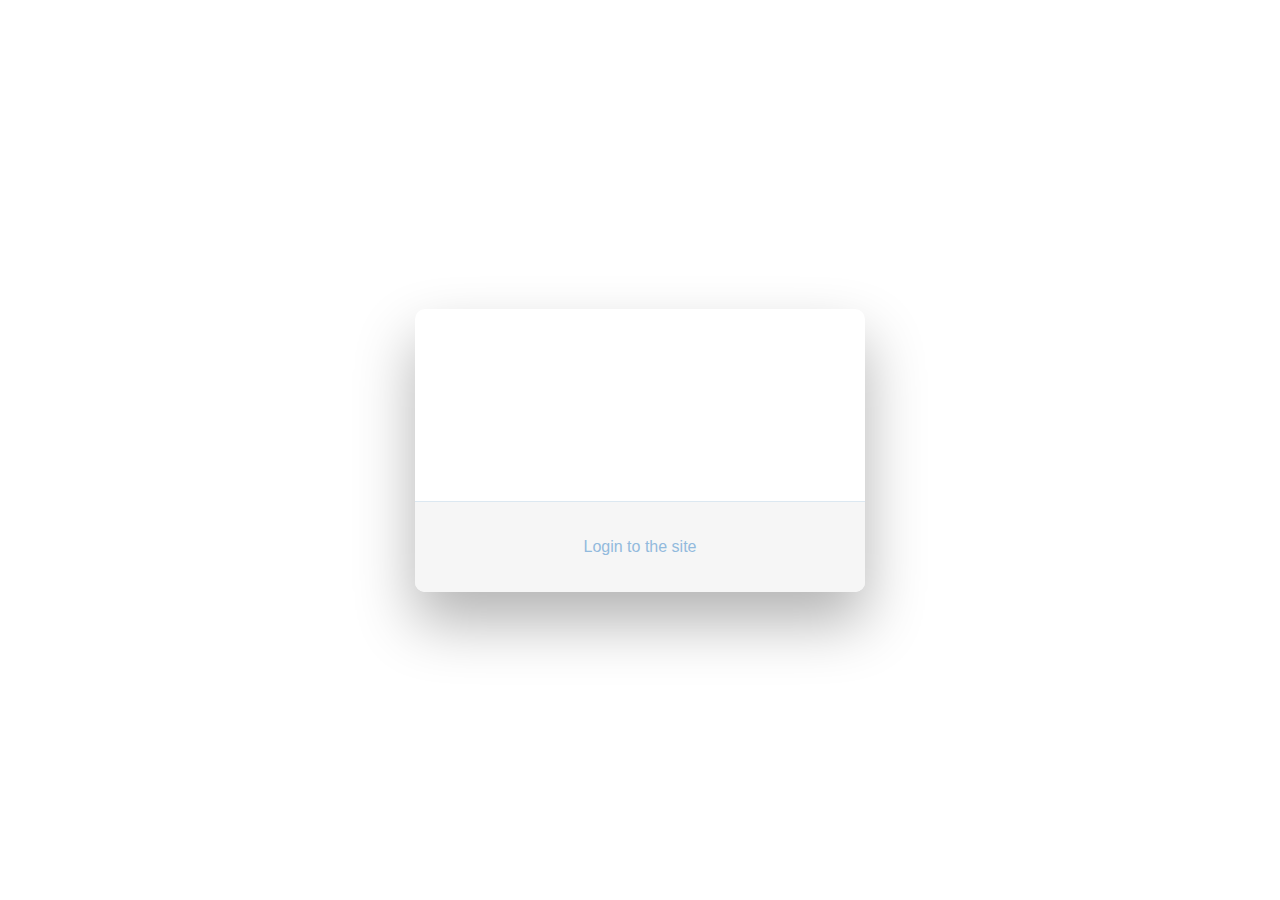
<file: index.html>
<!DOCTYPE html>
<html lang="en">
<head>
    <meta charset="UTF-8">
    <title>Title</title>
    <link rel="stylesheet" href="https://cdn.jsdelivr.net/npm/bootstrap@4.0.0/dist/css/bootstrap.min.css"
          integrity="sha384-Gn5384xqQ1aoWXA+058RXPxPg6fy4IWvTNh0E263XmFcJlSAwiGgFAW/dAiS6JXm" crossorigin="anonymous">
    <script src="https://code.jquery.com/jquery-3.2.1.slim.min.js"
            integrity="sha384-KJ3o2DKtIkvYIK3UENzmM7KCkRr/rE9/Qpg6aAZGJwFDMVNA/GpGFF93hXpG5KkN"
            crossorigin="anonymous"></script>
    <script src="https://cdn.jsdelivr.net/npm/popper.js@1.12.9/dist/umd/popper.min.js"
            integrity="sha384-ApNbgh9B+Y1QKtv3Rn7W3mgPxhU9K/ScQsAP7hUibX39j7fakFPskvXusvfa0b4Q"
            crossorigin="anonymous"></script>
    <script src="https://cdn.jsdelivr.net/npm/bootstrap@4.0.0/dist/js/bootstrap.min.js"
            integrity="sha384-JZR6Spejh4U02d8jOt6vLEHfe/JQGiRRSQQxSfFWpi1MquVdAyjUar5+76PVCmYl"
            crossorigin="anonymous"></script>
    <link href="style.css" rel="stylesheet">
</head>
<body>


<div class="wrapper fadeInDown">
    <div id="formContent">
        <!-- Tabs Titles -->

        <!-- Icon -->
        <div class="fadeIn first">

            <h1>LearningSpanish</h1>
        </div>

        <!-- Login Form -->
        <form>
            <input type="text" id="login" class="fadeIn second" name="login" placeholder="username">
            <input type="text" id="password" class="fadeIn third" name="login" placeholder="password">

        </form>

        <!-- Remind Passowrd -->
        <div id="formFooter">
            <a class="nav-link" href="home.html">Login to the site</a>
        </div>

    </div>
</div>
</body>
</html>
</file>
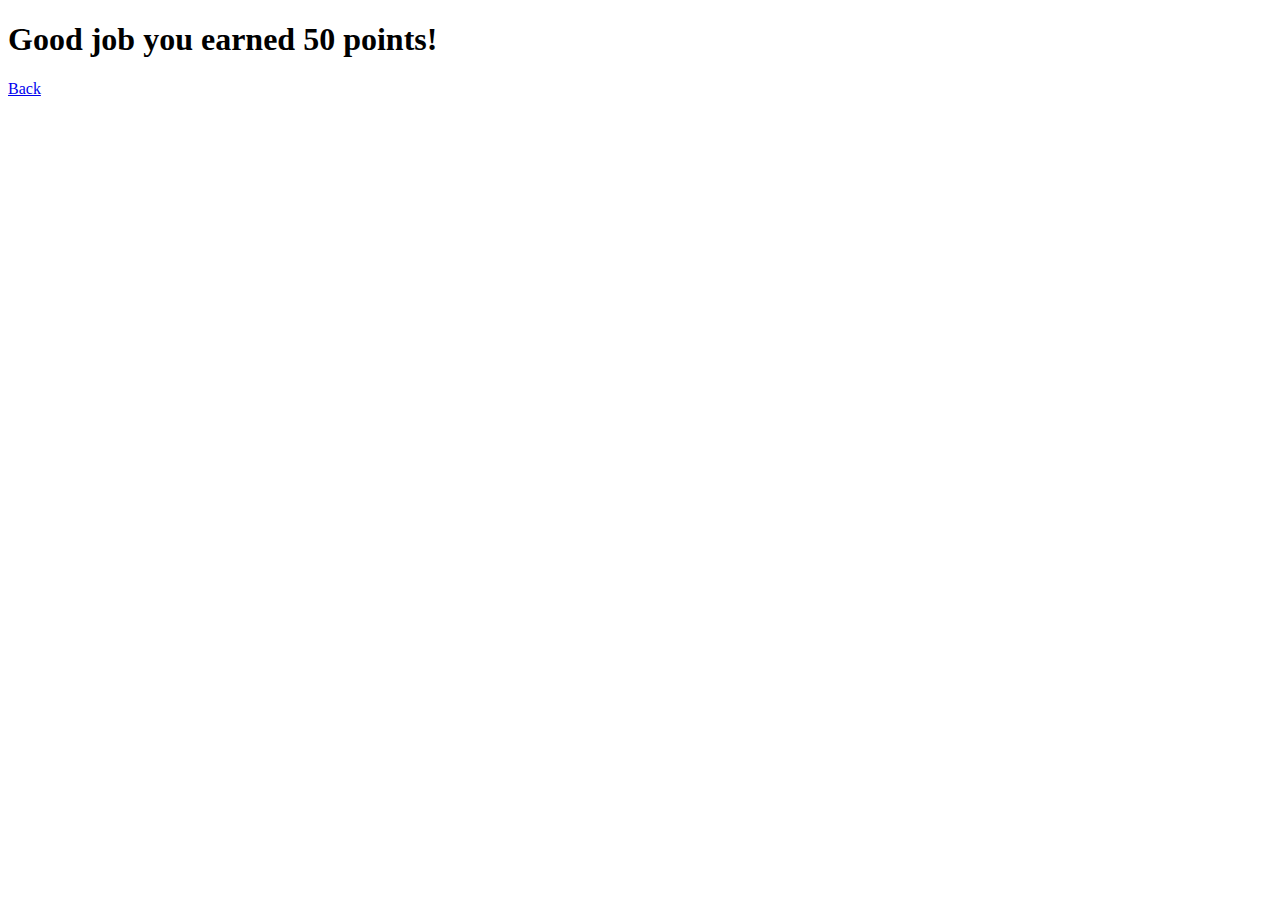
<file: perfect.html>
<!DOCTYPE html>
<html lang="en">
<head>
    <meta charset="UTF-8">
    <title>Title</title>
</head>
<body>
<h1>Good job you earned 50 points!</h1>
<a class="link" href="home.html">Back</a>
</body>
</html>
</file>
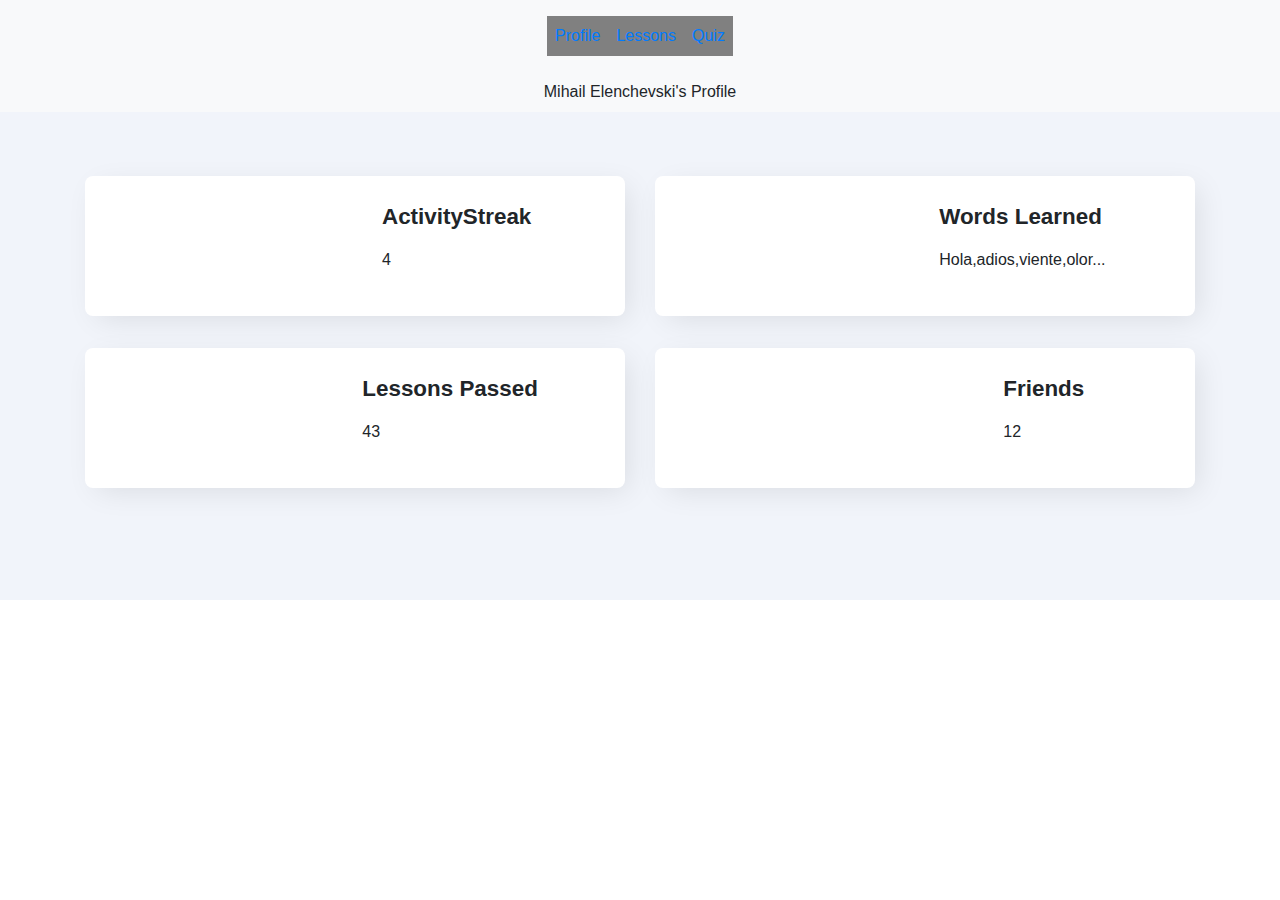
<file: profile.html>
<!DOCTYPE html>
<html lang="en">
<head>
    <link rel="stylesheet" href="https://cdn.jsdelivr.net/npm/bootstrap@4.0.0/dist/css/bootstrap.min.css"
          integrity="sha384-Gn5384xqQ1aoWXA+058RXPxPg6fy4IWvTNh0E263XmFcJlSAwiGgFAW/dAiS6JXm" crossorigin="anonymous">
    <script src="https://code.jquery.com/jquery-3.2.1.slim.min.js"
            integrity="sha384-KJ3o2DKtIkvYIK3UENzmM7KCkRr/rE9/Qpg6aAZGJwFDMVNA/GpGFF93hXpG5KkN"
            crossorigin="anonymous"></script>
    <script src="https://cdn.jsdelivr.net/npm/popper.js@1.12.9/dist/umd/popper.min.js"
            integrity="sha384-ApNbgh9B+Y1QKtv3Rn7W3mgPxhU9K/ScQsAP7hUibX39j7fakFPskvXusvfa0b4Q"
            crossorigin="anonymous"></script>
    <script src="https://cdn.jsdelivr.net/npm/bootstrap@4.0.0/dist/js/bootstrap.min.js"
            integrity="sha384-JZR6Spejh4U02d8jOt6vLEHfe/JQGiRRSQQxSfFWpi1MquVdAyjUar5+76PVCmYl"
            crossorigin="anonymous"></script>
    <link rel="stylesheet" href="style2.css">
</head>
<body>
<nav class="navbar navbar-expand-sm bg-light justify-content-center">
    <nav class="navbar navbar-expand-sm bg-light">

        <div class="container-fluid">
            <!-- Links -->
            <ul class="navbar-nav">
                <li class="nav-item">
                    <a class="nav-link" href="profile.html" style="background-color: gray">Profile</a>
                </li>
                <li class="nav-item">
                    <a class="nav-link" href="lessons.html" style="background-color: gray">Lessons</a>
                </li>
                <li class="nav-item">
                    <a class="nav-link" href="quiz.html" style="background-color: gray">Quiz</a>
                </li>
            </ul>
        </div>

    </nav>
</nav>
<nav class="navbar navbar-expand-sm bg-light justify-content-center">

    Mihail Elenchevski's Profile
    <!--<img src="PictureOfMe.jpg" height="1067" width="1600"/>  -->

</nav>


<section>
    <div class="container">


        <div class="row mbr-justify-content-center">

            <div class="col-lg-6 mbr-col-md-10">
                <div class="wrap">
                    <div class="ico-wrap">
                        <span class="mbr-iconfont fa-volume-up fa"></span>
                    </div>
                    <div class="text-wrap vcenter">
                        <h2 class="mbr-fonts-style mbr-bold mbr-section-title3 display-5">Activity<span>Streak</span></h2>
                        <p class="mbr-fonts-style text1 mbr-text display-6">4</p>
                    </div>
                </div>
            </div>
            <div class="col-lg-6 mbr-col-md-10">
                <div class="wrap">
                    <div class="ico-wrap">
                        <span class="mbr-iconfont fa-calendar fa"></span>
                    </div>
                    <div class="text-wrap vcenter">
                        <h2 class="mbr-fonts-style mbr-bold mbr-section-title3 display-5">Words
                            <span>Learned</span>
                        </h2>
                        <p class="mbr-fonts-style text1 mbr-text display-6">Hola,adios,viente,olor...</p>
                    </div>
                </div>
            </div>
            <div class="col-lg-6 mbr-col-md-10">
                <div class="wrap">
                    <div class="ico-wrap">
                        <span class="mbr-iconfont fa-globe fa"></span>
                    </div>
                    <div class="text-wrap vcenter">
                        <h2 class="mbr-fonts-style mbr-bold mbr-section-title3 display-5">Lessons
                            <span>Passed</span>
                        </h2>
                        <p class="mbr-fonts-style text1 mbr-text display-6">43</p>
                    </div>
                </div>
            </div>
            <div class="col-lg-6 mbr-col-md-10">
                <div class="wrap">
                    <div class="ico-wrap">
                        <span class="mbr-iconfont fa-trophy fa"></span>
                    </div>
                    <div class="text-wrap vcenter">
                        <h2 class="mbr-fonts-style mbr-bold mbr-section-title3 display-5">Friends <span></span></h2>
                        <p class="mbr-fonts-style text1 mbr-text display-6">12</p>
                    </div>
                </div>
            </div>




        </div>

    </div>

</section>
</body>
</html>
</file>
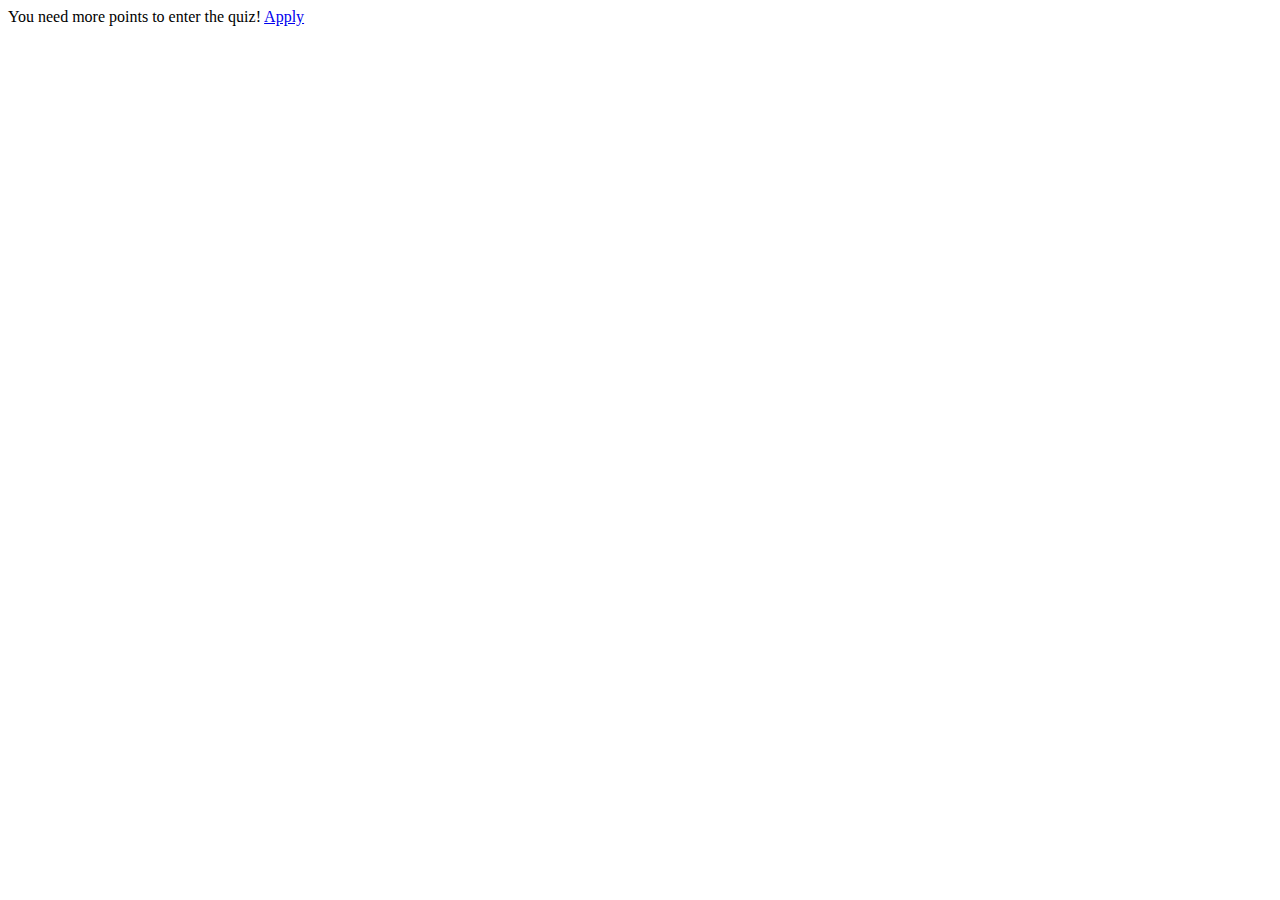
<file: quiz.html>
<!DOCTYPE html>
<html lang="en">
<head>
    <meta charset="UTF-8">
    <title>Title</title>
</head>
<body>
You need more points to enter the quiz!

<a class="link" href="home1.html">Apply</a>
</body>
</html>
</file>
<file: style.css>
html {
    background-color: #56baed;
}

body {
    font-family: "Poppins", sans-serif;
    height: 100vh;
}

a {
    color: #92badd;
    display:inline-block;
    text-decoration: none;
    font-weight: 400;
}

h2 {
    text-align: center;
    font-size: 16px;
    font-weight: 600;
    text-transform: uppercase;
    display:inline-block;
    margin: 40px 8px 10px 8px;
    color: #cccccc;
}



/* STRUCTURE */

.wrapper {
    display: flex;
    align-items: center;
    flex-direction: column;
    justify-content: center;
    width: 100%;
    min-height: 100%;
    padding: 20px;
}

#formContent {
    -webkit-border-radius: 10px 10px 10px 10px;
    border-radius: 10px 10px 10px 10px;
    background: #fff;
    padding: 30px;
    width: 90%;
    max-width: 450px;
    position: relative;
    padding: 0px;
    -webkit-box-shadow: 0 30px 60px 0 rgba(0,0,0,0.3);
    box-shadow: 0 30px 60px 0 rgba(0,0,0,0.3);
    text-align: center;
}

#formFooter {
    background-color: #f6f6f6;
    border-top: 1px solid #dce8f1;
    padding: 25px;
    text-align: center;
    -webkit-border-radius: 0 0 10px 10px;
    border-radius: 0 0 10px 10px;
}



/* TABS */

h2.inactive {
    color: #cccccc;
}

h2.active {
    color: #0d0d0d;
    border-bottom: 2px solid #5fbae9;
}



/* FORM TYPOGRAPHY*/

input[type=button], input[type=submit], input[type=reset]  {
    background-color: #56baed;
    border: none;
    color: white;
    padding: 15px 80px;
    text-align: center;
    text-decoration: none;
    display: inline-block;
    text-transform: uppercase;
    font-size: 13px;
    -webkit-box-shadow: 0 10px 30px 0 rgba(95,186,233,0.4);
    box-shadow: 0 10px 30px 0 rgba(95,186,233,0.4);
    -webkit-border-radius: 5px 5px 5px 5px;
    border-radius: 5px 5px 5px 5px;
    margin: 5px 20px 40px 20px;
    -webkit-transition: all 0.3s ease-in-out;
    -moz-transition: all 0.3s ease-in-out;
    -ms-transition: all 0.3s ease-in-out;
    -o-transition: all 0.3s ease-in-out;
    transition: all 0.3s ease-in-out;
}

input[type=button]:hover, input[type=submit]:hover, input[type=reset]:hover  {
    background-color: #39ace7;
}

input[type=button]:active, input[type=submit]:active, input[type=reset]:active  {
    -moz-transform: scale(0.95);
    -webkit-transform: scale(0.95);
    -o-transform: scale(0.95);
    -ms-transform: scale(0.95);
    transform: scale(0.95);
}

input[type=text] {
    background-color: #f6f6f6;
    border: none;
    color: #0d0d0d;
    padding: 15px 32px;
    text-align: center;
    text-decoration: none;
    display: inline-block;
    font-size: 16px;
    margin: 5px;
    width: 85%;
    border: 2px solid #f6f6f6;
    -webkit-transition: all 0.5s ease-in-out;
    -moz-transition: all 0.5s ease-in-out;
    -ms-transition: all 0.5s ease-in-out;
    -o-transition: all 0.5s ease-in-out;
    transition: all 0.5s ease-in-out;
    -webkit-border-radius: 5px 5px 5px 5px;
    border-radius: 5px 5px 5px 5px;
}

input[type=text]:focus {
    background-color: #fff;
    border-bottom: 2px solid #5fbae9;
}

input[type=text]:placeholder {
    color: #cccccc;
}



/* ANIMATIONS */

/* Simple CSS3 Fade-in-down Animation */
.fadeInDown {
    -webkit-animation-name: fadeInDown;
    animation-name: fadeInDown;
    -webkit-animation-duration: 1s;
    animation-duration: 1s;
    -webkit-animation-fill-mode: both;
    animation-fill-mode: both;
}

@-webkit-keyframes fadeInDown {
    0% {
        opacity: 0;
        -webkit-transform: translate3d(0, -100%, 0);
        transform: translate3d(0, -100%, 0);
    }
    100% {
        opacity: 1;
        -webkit-transform: none;
        transform: none;
    }
}

@keyframes fadeInDown {
    0% {
        opacity: 0;
        -webkit-transform: translate3d(0, -100%, 0);
        transform: translate3d(0, -100%, 0);
    }
    100% {
        opacity: 1;
        -webkit-transform: none;
        transform: none;
    }
}

/* Simple CSS3 Fade-in Animation */
@-webkit-keyframes fadeIn { from { opacity:0; } to { opacity:1; } }
@-moz-keyframes fadeIn { from { opacity:0; } to { opacity:1; } }
@keyframes fadeIn { from { opacity:0; } to { opacity:1; } }

.fadeIn {
    opacity:0;
    -webkit-animation:fadeIn ease-in 1;
    -moz-animation:fadeIn ease-in 1;
    animation:fadeIn ease-in 1;

    -webkit-animation-fill-mode:forwards;
    -moz-animation-fill-mode:forwards;
    animation-fill-mode:forwards;

    -webkit-animation-duration:1s;
    -moz-animation-duration:1s;
    animation-duration:1s;
}

.fadeIn.first {
    -webkit-animation-delay: 0.4s;
    -moz-animation-delay: 0.4s;
    animation-delay: 0.4s;
}

.fadeIn.second {
    -webkit-animation-delay: 0.6s;
    -moz-animation-delay: 0.6s;
    animation-delay: 0.6s;
}

.fadeIn.third {
    -webkit-animation-delay: 0.8s;
    -moz-animation-delay: 0.8s;
    animation-delay: 0.8s;
}

.fadeIn.fourth {
    -webkit-animation-delay: 1s;
    -moz-animation-delay: 1s;
    animation-delay: 1s;
}

/* Simple CSS3 Fade-in Animation */
.underlineHover:after {
    display: block;
    left: 0;
    bottom: -10px;
    width: 0;
    height: 2px;
    background-color: #56baed;
    content: "";
    transition: width 0.2s;
}

.underlineHover:hover {
    color: #0d0d0d;
}

.underlineHover:hover:after{
    width: 100%;
}

h1{
    color:#60a0ff;
}
</file>
<file: style2.css>
section {
    padding-top: 4rem;
    padding-bottom: 5rem;
    background-color: #f1f4fa;
}
.wrap {
    display: flex;
    background: white;
    padding: 1rem 1rem 1rem 1rem;
    border-radius: 0.5rem;
    box-shadow: 7px 7px 30px -5px rgba(0,0,0,0.1);
    margin-bottom: 2rem;
}

.wrap:hover {
    background: linear-gradient(135deg,#6394ff 0%,#0a193b 100%);
    color: white;
}

.ico-wrap {
    margin: auto;
}

.mbr-iconfont {
    font-size: 4.5rem !important;
    color: #313131;
    margin: 1rem;
    padding-right: 1rem;
}
.vcenter {
    margin: auto;
}

.mbr-section-title3 {
    text-align: left;
}
h2 {
    margin-top: 0.5rem;
    margin-bottom: 0.5rem;
}
.display-5 {
    font-family: 'Source Sans Pro',sans-serif;
    font-size: 1.4rem;
}
.mbr-bold {
    font-weight: 700;
}

p {
    padding-top: 0.5rem;
    padding-bottom: 0.5rem;
    line-height: 25px;
}
.display-6 {
    font-family: 'Source Sans Pro',sans-serif;
    font-size: 1re}
</file>
